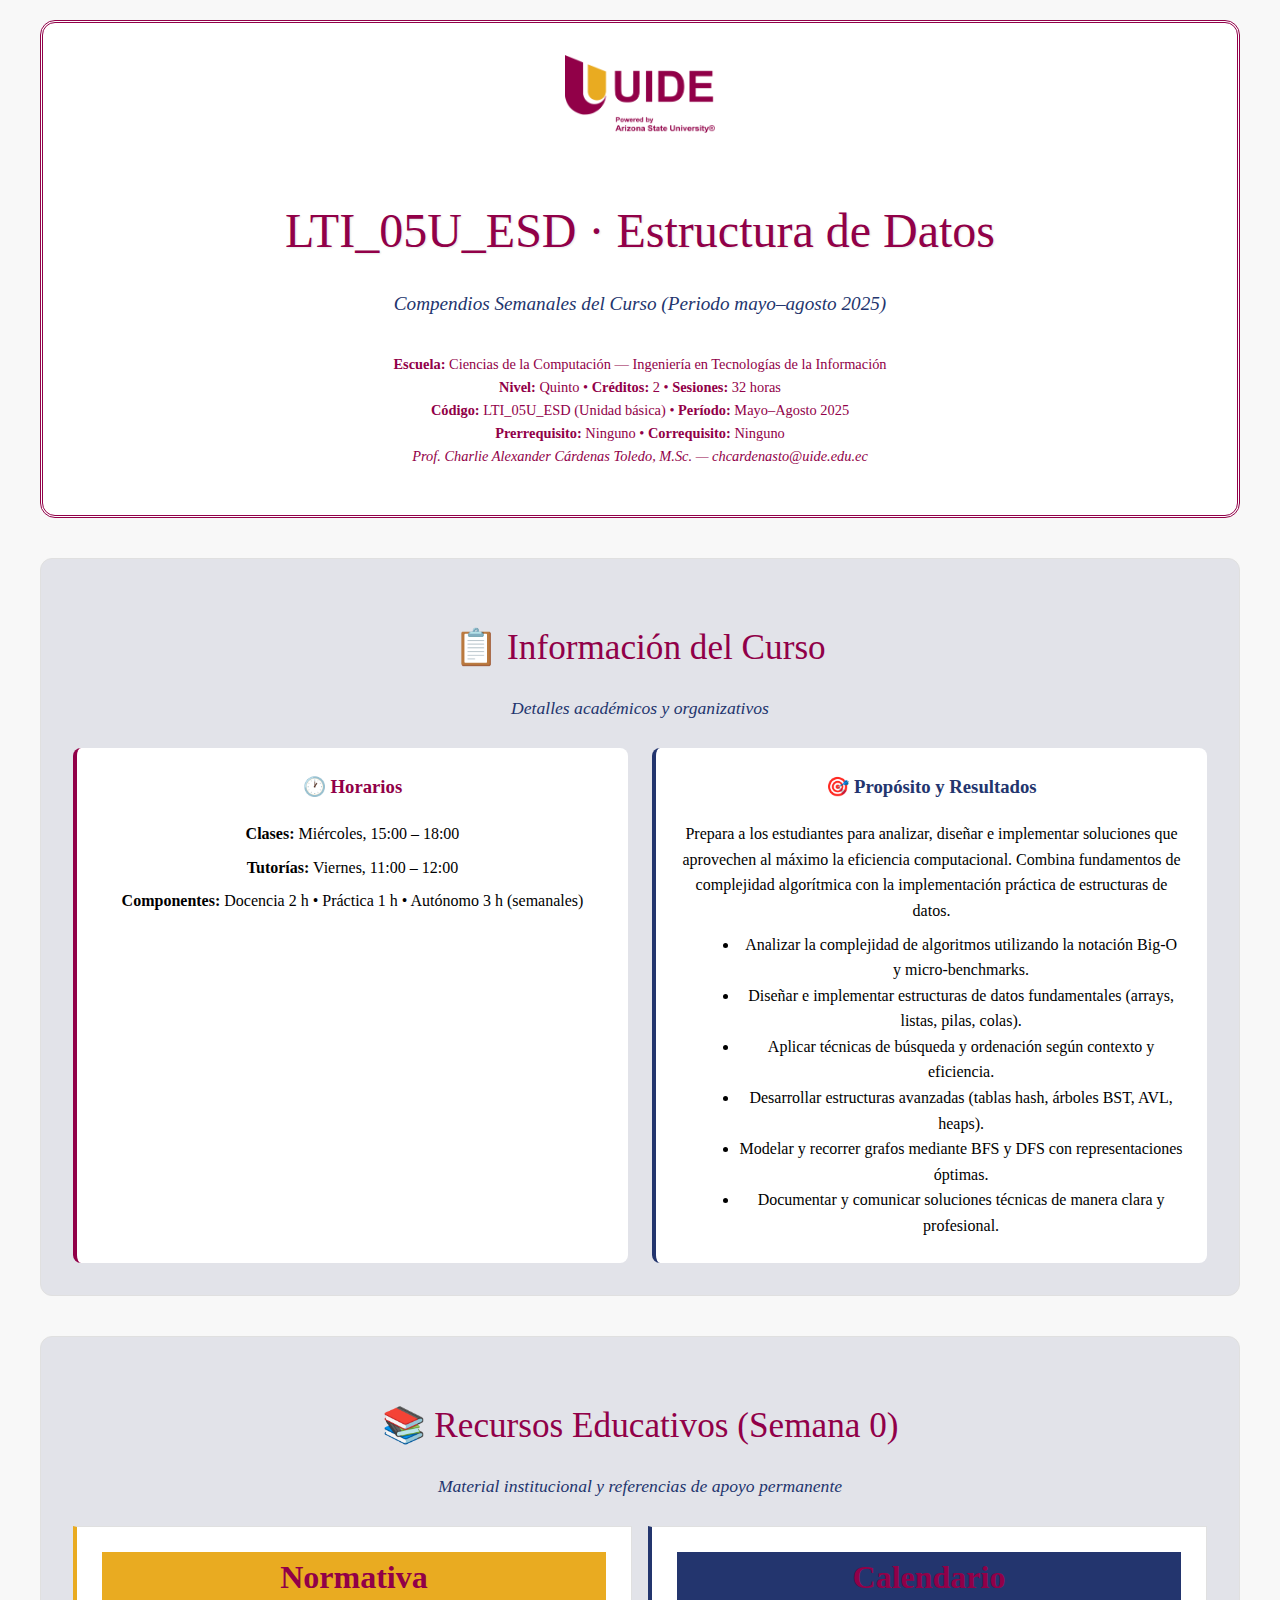
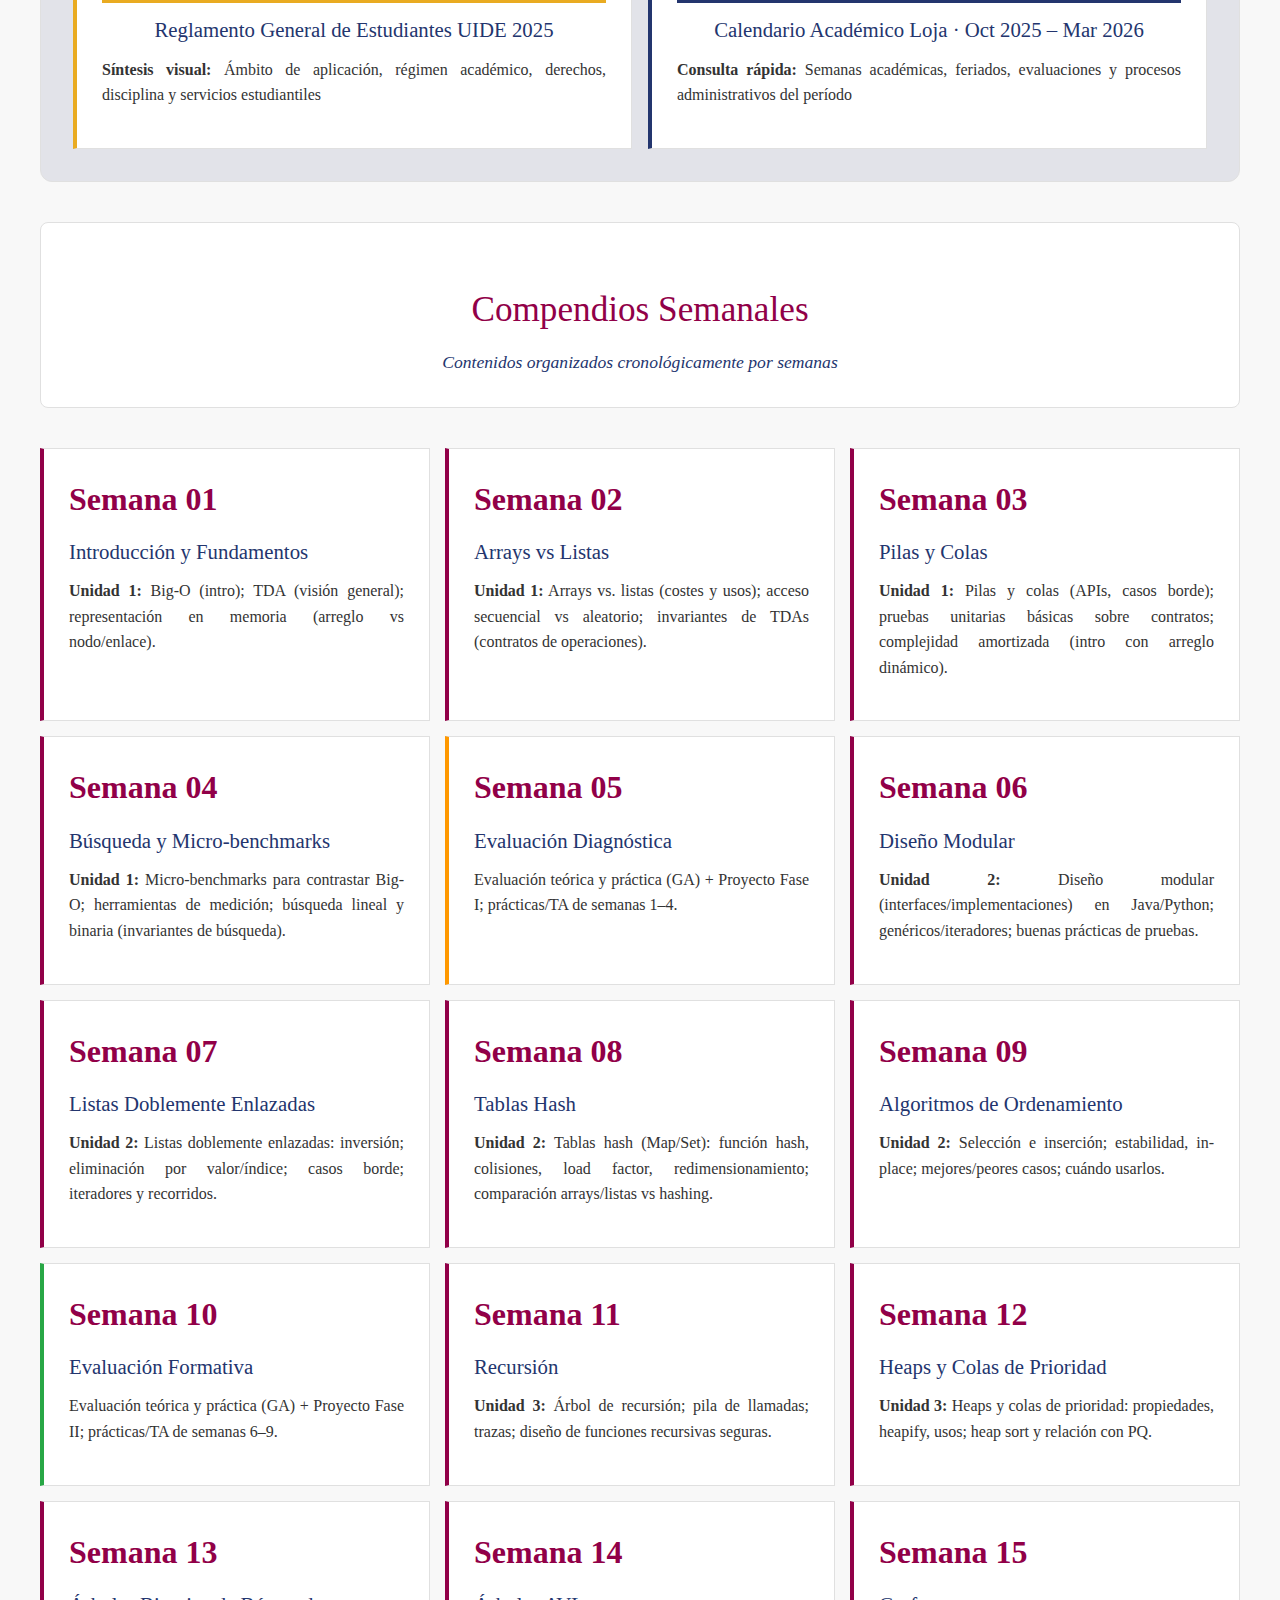
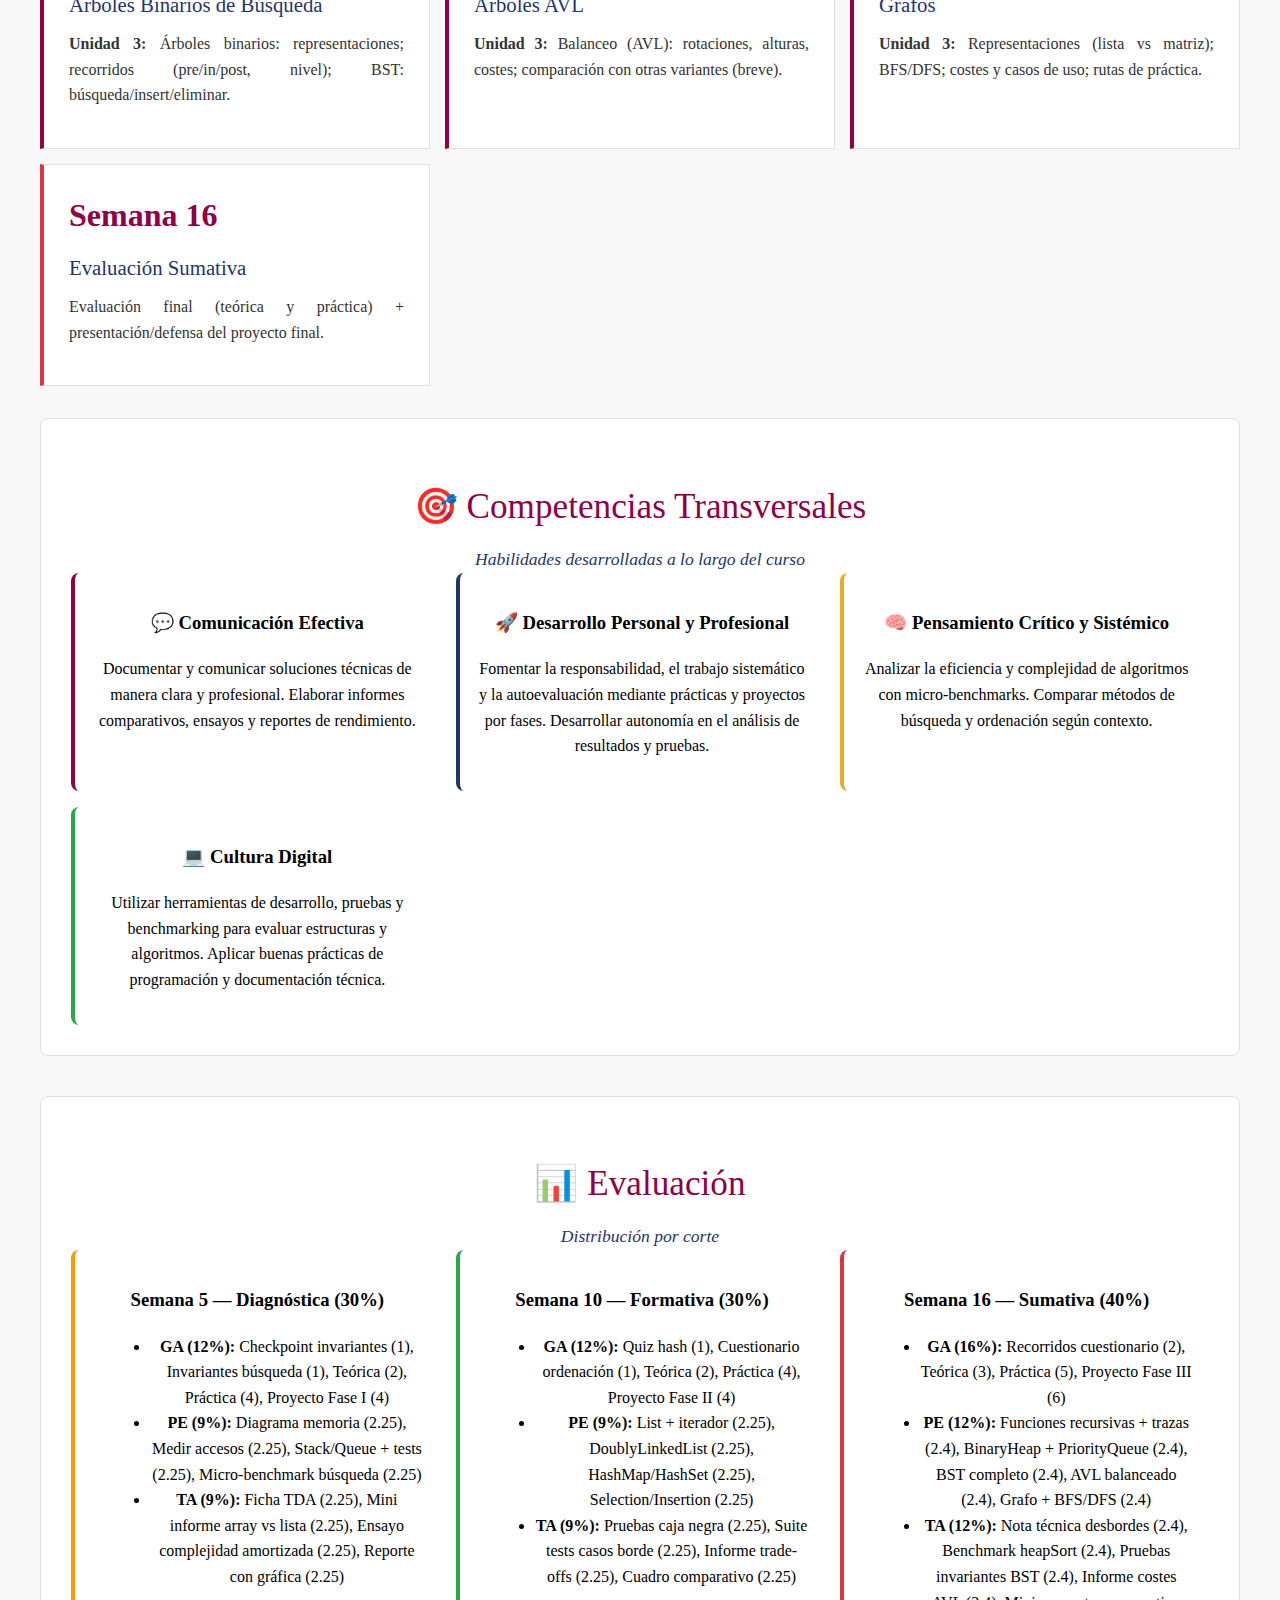
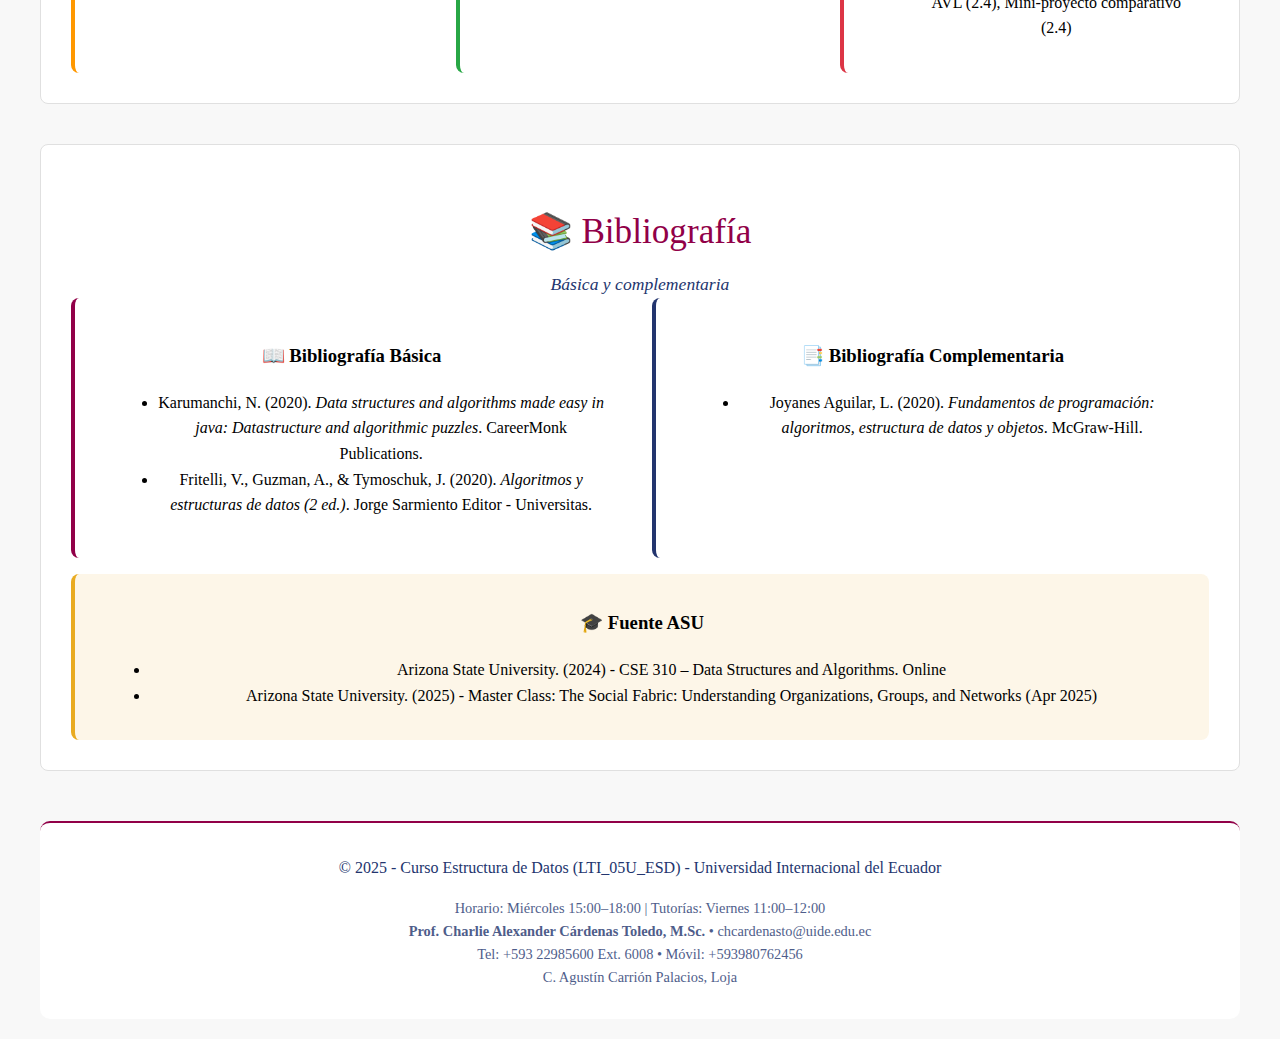
<file: index.html>
<!DOCTYPE html>
<html lang="es">

<head>
    <meta charset="UTF-8" />
    <meta name="viewport" content="width=device-width, initial-scale=1.0" />
    <title>LTI_05U_ESD Estructura de Datos - Compendios Semanales</title>
    <!-- UIDE Theme CSS -->
    <link rel="stylesheet" href="assets/css/uide-theme.css">
</head>

<body>
    <div class="container">
        <div class="header">
            <img src="assets/images/Logo UIDE.png" alt="Logo UIDE" style="max-width: 150px; margin-bottom: 20px;">
            <h1>LTI_05U_ESD · Estructura de Datos</h1>
            <p>Compendios Semanales del Curso (Periodo mayo–agosto 2025)</p>
            <div
                style="margin-top: 1em; padding: 1em; background: rgba(255,255,255,0.7); border-radius: 8px; font-size: 0.9em;">
                <strong>Escuela:</strong> Ciencias de la Computación — Ingeniería en Tecnologías de la Información<br>
                <strong>Nivel:</strong> Quinto • <strong>Créditos:</strong> 2 • <strong>Sesiones:</strong> 32 horas<br>
                <strong>Código:</strong> LTI_05U_ESD (Unidad básica) • <strong>Período:</strong> Mayo–Agosto 2025<br>
                <strong>Prerrequisito:</strong> Ninguno • <strong>Correquisito:</strong> Ninguno<br>
                <em>Prof. Charlie Alexander Cárdenas Toledo, M.Sc. — chcardenasto@uide.edu.ec</em>
            </div>
        </div>

        <!-- Course Information Section -->
        <div class="toc-section"
            style="background: rgba(35, 53, 110, 0.1); border-radius: 12px; padding: 2em; margin-bottom: 2em;">
            <h2 style="color: var(--uide-primary); margin-bottom: 0.5em;">📋 Información del Curso</h2>
            <p class="toc-subtitle" style="margin-bottom: 1.5em;">Detalles académicos y organizativos</p>

            <div style="display: grid; grid-template-columns: repeat(auto-fit, minmax(300px, 1fr)); gap: 1.5em;">
                <div
                    style="background: white; padding: 1.5em; border-radius: 8px; border-left: 4px solid var(--uide-primary);">
                    <h3 style="margin: 0 0 1em 0; color: var(--uide-primary);">🕐 Horarios</h3>
                    <p style="margin: 0.5em 0;"><strong>Clases:</strong> Miércoles, 15:00 – 18:00</p>
                    <p style="margin: 0.5em 0;"><strong>Tutorías:</strong> Viernes, 11:00 – 12:00</p>
                    <p style="margin: 0.5em 0;"><strong>Componentes:</strong> Docencia 2 h • Práctica 1 h • Autónomo 3 h (semanales)</p>
                </div>

                <div
                    style="background: white; padding: 1.5em; border-radius: 8px; border-left: 4px solid var(--uide-secondary);">
                    <h3 style="margin: 0 0 1em 0; color: var(--uide-secondary);">🎯 Propósito y Resultados</h3>
                    <p style="margin: 0.5em 0;">Prepara a los estudiantes para analizar, diseñar e implementar soluciones que aprovechen al máximo la eficiencia computacional. Combina fundamentos de complejidad algorítmica con la implementación práctica de estructuras de datos.</p>
                    <ul style="margin: 0.5em 0 0 1.2em;">
                        <li>Analizar la complejidad de algoritmos utilizando la notación Big-O y micro-benchmarks.</li>
                        <li>Diseñar e implementar estructuras de datos fundamentales (arrays, listas, pilas, colas).</li>
                        <li>Aplicar técnicas de búsqueda y ordenación según contexto y eficiencia.</li>
                        <li>Desarrollar estructuras avanzadas (tablas hash, árboles BST, AVL, heaps).</li>
                        <li>Modelar y recorrer grafos mediante BFS y DFS con representaciones óptimas.</li>
                        <li>Documentar y comunicar soluciones técnicas de manera clara y profesional.</li>
                    </ul>
                </div>
            </div>
        </div>

        <!-- Educational Resources Section -->
        <div class="toc-section"
            style="background: rgba(35, 53, 110, 0.1); border-radius: 12px; padding: 2em; margin-bottom: 2em;">
            <h2 style="color: var(--uide-primary); margin-bottom: 0.5em;">📚 Recursos Educativos (Semana 0)</h2>
            <p class="toc-subtitle" style="margin-bottom: 1.5em;">Material institucional y referencias de apoyo permanente</p>

            <div class="weeks-grid" style="margin: 0; gap: 1em;">
                <a href="semanas/semana-00/reglamentoestudiantil.html" class="week-card"
                    style="border-left-color: var(--uide-accent); background: white;">
                    <div class="week-number" style="background: var(--uide-accent);">Normativa</div>
                    <div class="week-title">Reglamento General de Estudiantes UIDE 2025</div>
                    <div class="week-description"><strong>Síntesis visual:</strong> Ámbito de aplicación, régimen académico, derechos, disciplina y servicios estudiantiles</div>
                </a>

                <a href="semanas/semana-00/calendario-academico-loja-octubre-marzo-2026.html" class="week-card"
                    style="border-left-color: var(--uide-secondary); background: white;">
                    <div class="week-number" style="background: var(--uide-secondary);">Calendario</div>
                    <div class="week-title">Calendario Académico Loja · Oct 2025 – Mar 2026</div>
                    <div class="week-description"><strong>Consulta rápida:</strong> Semanas académicas, feriados, evaluaciones y procesos administrativos del período</div>
                </a>
            </div>
        </div>

        <!-- Course Table of Contents -->
        <div class="toc-section">
            <h2>Compendios Semanales</h2>
            <p class="toc-subtitle">Contenidos organizados cronológicamente por semanas</p>
        </div>

        <div class="weeks-grid">
            <!-- Unidad 1: Introducción y estructura de datos fundamentales -->
            <a href="semanas/semana-01/compendio-ed-semana1.html" class="week-card">
                <div class="week-number">Semana 01</div>
                <div class="week-title">Introducción y Fundamentos</div>
                <div class="week-description"><strong>Unidad 1:</strong> Big-O (intro); TDA (visión general); representación en memoria (arreglo vs nodo/enlace).</div>
            </a>

            <a href="semanas/semana-02/compendio-ed-semana2.html" class="week-card">
                <div class="week-number">Semana 02</div>
                <div class="week-title">Arrays vs Listas</div>
                <div class="week-description"><strong>Unidad 1:</strong> Arrays vs. listas (costes y usos); acceso secuencial vs aleatorio; invariantes de TDAs (contratos de operaciones).</div>
            </a>

            <a href="semanas/semana-03/compendio-ed-semana3.html" class="week-card">
                <div class="week-number">Semana 03</div>
                <div class="week-title">Pilas y Colas</div>
                <div class="week-description"><strong>Unidad 1:</strong> Pilas y colas (APIs, casos borde); pruebas unitarias básicas sobre contratos; complejidad amortizada (intro con arreglo dinámico).</div>
            </a>

            <a href="semanas/semana-04/compendio-ed-semana4.html" class="week-card">
                <div class="week-number">Semana 04</div>
                <div class="week-title">Búsqueda y Micro-benchmarks</div>
                <div class="week-description"><strong>Unidad 1:</strong> Micro-benchmarks para contrastar Big-O; herramientas de medición; búsqueda lineal y binaria (invariantes de búsqueda).</div>
            </a>

            <div class="week-card" style="border-left-color: #ff9800;">
                <div class="week-number">Semana 05</div>
                <div class="week-title">Evaluación Diagnóstica</div>
                <div class="week-description">Evaluación teórica y práctica (GA) + Proyecto Fase I; prácticas/TA de semanas 1–4.</div>
            </div>

            <!-- Unidad 2: Estructura de datos lineales -->
            <a href="semanas/semana-06/compendio-ed-semana6.html" class="week-card">
                <div class="week-number">Semana 06</div>
                <div class="week-title">Diseño Modular</div>
                <div class="week-description"><strong>Unidad 2:</strong> Diseño modular (interfaces/implementaciones) en Java/Python; genéricos/iteradores; buenas prácticas de pruebas.</div>
            </a>

            <a href="semanas/semana-07/compendio-ed-semana7.html" class="week-card">
                <div class="week-number">Semana 07</div>
                <div class="week-title">Listas Doblemente Enlazadas</div>
                <div class="week-description"><strong>Unidad 2:</strong> Listas doblemente enlazadas: inversión; eliminación por valor/índice; casos borde; iteradores y recorridos.</div>
            </a>

            <a href="semanas/semana-08/compendio-ed-semana8.html" class="week-card">
                <div class="week-number">Semana 08</div>
                <div class="week-title">Tablas Hash</div>
                <div class="week-description"><strong>Unidad 2:</strong> Tablas hash (Map/Set): función hash, colisiones, load factor, redimensionamiento; comparación arrays/listas vs hashing.</div>
            </a>

            <a href="semanas/semana-09/compendio-ed-semana9.html" class="week-card">
                <div class="week-number">Semana 09</div>
                <div class="week-title">Algoritmos de Ordenamiento</div>
                <div class="week-description"><strong>Unidad 2:</strong> Selección e inserción; estabilidad, in-place; mejores/peores casos; cuándo usarlos.</div>
            </a>

            <div class="week-card" style="border-left-color: #28a745;">
                <div class="week-number">Semana 10</div>
                <div class="week-title">Evaluación Formativa</div>
                <div class="week-description">Evaluación teórica y práctica (GA) + Proyecto Fase II; prácticas/TA de semanas 6–9.</div>
            </div>

            <!-- Unidad 3: Recursión y estructuras jerárquicas -->
            <a href="semanas/semana-11/compendio-ed-semana11.html" class="week-card">
                <div class="week-number">Semana 11</div>
                <div class="week-title">Recursión</div>
                <div class="week-description"><strong>Unidad 3:</strong> Árbol de recursión; pila de llamadas; trazas; diseño de funciones recursivas seguras.</div>
            </a>

            <a href="semanas/semana-12/compendio-ed-semana12.html" class="week-card">
                <div class="week-number">Semana 12</div>
                <div class="week-title">Heaps y Colas de Prioridad</div>
                <div class="week-description"><strong>Unidad 3:</strong> Heaps y colas de prioridad: propiedades, heapify, usos; heap sort y relación con PQ.</div>
            </a>

            <a href="semanas/semana-13/compendio-ed-semana13.html" class="week-card">
                <div class="week-number">Semana 13</div>
                <div class="week-title">Árboles Binarios de Búsqueda</div>
                <div class="week-description"><strong>Unidad 3:</strong> Árboles binarios: representaciones; recorridos (pre/in/post, nivel); BST: búsqueda/insert/eliminar.</div>
            </a>

            <a href="semanas/semana-14/compendio-ed-semana14.html" class="week-card">
                <div class="week-number">Semana 14</div>
                <div class="week-title">Árboles AVL</div>
                <div class="week-description"><strong>Unidad 3:</strong> Balanceo (AVL): rotaciones, alturas, costes; comparación con otras variantes (breve).</div>
            </a>

            <a href="semanas/semana-15/compendio-ed-semana15.html" class="week-card">
                <div class="week-number">Semana 15</div>
                <div class="week-title">Grafos</div>
                <div class="week-description"><strong>Unidad 3:</strong> Representaciones (lista vs matriz); BFS/DFS; costes y casos de uso; rutas de práctica.</div>
            </a>

            <div class="week-card" style="border-left-color: #dc3545;">
                <div class="week-number">Semana 16</div>
                <div class="week-title">Evaluación Sumativa</div>
                <div class="week-description">Evaluación final (teórica y práctica) + presentación/defensa del proyecto final.</div>
            </div>
        </div>

        <!-- Competencias Transversales -->
        <div class="toc-section" style="margin-top: 2em;">
            <h2>🎯 Competencias Transversales</h2>
            <p class="toc-subtitle">Habilidades desarrolladas a lo largo del curso</p>
            <div style="display:grid; grid-template-columns: repeat(auto-fit, minmax(300px,1fr)); gap:1rem;">
                <div class="card" style="background:#fff; border-left:4px solid var(--uide-primary); padding:1rem; border-radius:8px;">
                    <h3>💬 Comunicación Efectiva</h3>
                    <p>Documentar y comunicar soluciones técnicas de manera clara y profesional. Elaborar informes comparativos, ensayos y reportes de rendimiento.</p>
                </div>
                <div class="card" style="background:#fff; border-left:4px solid var(--uide-secondary); padding:1rem; border-radius:8px;">
                    <h3>🚀 Desarrollo Personal y Profesional</h3>
                    <p>Fomentar la responsabilidad, el trabajo sistemático y la autoevaluación mediante prácticas y proyectos por fases. Desarrollar autonomía en el análisis de resultados y pruebas.</p>
                </div>
                <div class="card" style="background:#fff; border-left:4px solid var(--uide-accent); padding:1rem; border-radius:8px;">
                    <h3>🧠 Pensamiento Crítico y Sistémico</h3>
                    <p>Analizar la eficiencia y complejidad de algoritmos con micro-benchmarks. Comparar métodos de búsqueda y ordenación según contexto.</p>
                </div>
                <div class="card" style="background:#fff; border-left:4px solid #28a745; padding:1rem; border-radius:8px;">
                    <h3>💻 Cultura Digital</h3>
                    <p>Utilizar herramientas de desarrollo, pruebas y benchmarking para evaluar estructuras y algoritmos. Aplicar buenas prácticas de programación y documentación técnica.</p>
                </div>
            </div>
        </div>

        <!-- Evaluación -->
        <div class="toc-section" style="margin-top: 2em;">
            <h2>📊 Evaluación</h2>
            <p class="toc-subtitle">Distribución por corte</p>
            <div style="display:grid; grid-template-columns: repeat(auto-fit, minmax(280px,1fr)); gap:1rem;">
                <div class="card"
                    style="background:#fff; border-left:4px solid #ff9800; padding:1rem; border-radius:8px;">
                    <h3>Semana 5 — Diagnóstica (30%)</h3>
                    <ul style="margin-left:1.2em;">
                        <li><strong>GA (12%):</strong> Checkpoint invariantes (1), Invariantes búsqueda (1), Teórica (2), Práctica (4), Proyecto Fase I (4)</li>
                        <li><strong>PE (9%):</strong> Diagrama memoria (2.25), Medir accesos (2.25), Stack/Queue + tests (2.25), Micro-benchmark búsqueda (2.25)</li>
                        <li><strong>TA (9%):</strong> Ficha TDA (2.25), Mini informe array vs lista (2.25), Ensayo complejidad amortizada (2.25), Reporte con gráfica (2.25)</li>
                    </ul>
                </div>
                <div class="card"
                    style="background:#fff; border-left:4px solid #28a745; padding:1rem; border-radius:8px;">
                    <h3>Semana 10 — Formativa (30%)</h3>
                    <ul style="margin-left:1.2em;">
                        <li><strong>GA (12%):</strong> Quiz hash (1), Cuestionario ordenación (1), Teórica (2), Práctica (4), Proyecto Fase II (4)</li>
                        <li><strong>PE (9%):</strong> List<T> + iterador (2.25), DoublyLinkedList (2.25), HashMap/HashSet (2.25), Selection/Insertion (2.25)</li>
                        <li><strong>TA (9%):</strong> Pruebas caja negra (2.25), Suite tests casos borde (2.25), Informe trade-offs (2.25), Cuadro comparativo (2.25)</li>
                    </ul>
                </div>
                <div class="card"
                    style="background:#fff; border-left:4px solid #dc3545; padding:1rem; border-radius:8px;">
                    <h3>Semana 16 — Sumativa (40%)</h3>
                    <ul style="margin-left:1.2em;">
                        <li><strong>GA (16%):</strong> Recorridos cuestionario (2), Teórica (3), Práctica (5), Proyecto Fase III (6)</li>
                        <li><strong>PE (12%):</strong> Funciones recursivas + trazas (2.4), BinaryHeap + PriorityQueue (2.4), BST completo (2.4), AVL balanceado (2.4), Grafo + BFS/DFS (2.4)</li>
                        <li><strong>TA (12%):</strong> Nota técnica desbordes (2.4), Benchmark heapSort (2.4), Pruebas invariantes BST (2.4), Informe costes AVL (2.4), Mini-proyecto comparativo (2.4)</li>
                    </ul>
                </div>
            </div>
        </div>

        <!-- Bibliografía -->
        <div class="toc-section" style="margin-top: 2em;">
            <h2>📚 Bibliografía</h2>
            <p class="toc-subtitle">Básica y complementaria</p>
            
            <div style="display:grid; grid-template-columns: repeat(auto-fit, minmax(400px,1fr)); gap:1.5rem;">
                <div class="card" style="background:#fff; border-left:4px solid var(--uide-primary); padding:1.5rem; border-radius:8px;">
                    <h3>📖 Bibliografía Básica</h3>
                    <ul style="margin-left:1.2em;">
                        <li>Karumanchi, N. (2020). <em>Data structures and algorithms made easy in java: Datastructure and algorithmic puzzles</em>. CareerMonk Publications.</li>
                        <li>Fritelli, V., Guzman, A., & Tymoschuk, J. (2020). <em>Algoritmos y estructuras de datos (2 ed.)</em>. Jorge Sarmiento Editor - Universitas.</li>
                    </ul>
                </div>
                
                <div class="card" style="background:#fff; border-left:4px solid var(--uide-secondary); padding:1.5rem; border-radius:8px;">
                    <h3>📑 Bibliografía Complementaria</h3>
                    <ul style="margin-left:1.2em;">
                        <li>Joyanes Aguilar, L. (2020). <em>Fundamentos de programación: algoritmos, estructura de datos y objetos</em>. McGraw-Hill.</li>
                    </ul>
                </div>
            </div>
            
            <div class="card" style="background: rgba(233, 171, 33, 0.1); border-left:4px solid var(--uide-accent); padding:1rem; border-radius:8px; margin-top:1rem;">
                <h3>🎓 Fuente ASU</h3>
                <ul style="margin-left:1.2em;">
                    <li>Arizona State University. (2024) - CSE 310 – Data Structures and Algorithms. Online</li>
                    <li>Arizona State University. (2025) - Master Class: The Social Fabric: Understanding Organizations, Groups, and Networks (Apr 2025)</li>
                </ul>
            </div>
        </div>

        <div class="footer">
            <p>&copy; 2025 - Curso Estructura de Datos (LTI_05U_ESD) - Universidad Internacional del Ecuador</p>
            <p style="margin-top: 0.5em; font-size: 0.9em; opacity: 0.8;">
                Horario: Miércoles 15:00–18:00 | Tutorías: Viernes 11:00–12:00<br>
                <strong>Prof. Charlie Alexander Cárdenas Toledo, M.Sc.</strong> • chcardenasto@uide.edu.ec<br>
                Tel: +593 22985600 Ext. 6008 • Móvil: +593980762456<br>
                C. Agustín Carrión Palacios, Loja
            </p>
        </div>
    </div>
</body>

</html>
</file>
<file: assets/css/uide-theme.css>
/*
 * UIDE Theme - Consolidated CSS for HCI Course
 * Universidad Internacional del Ecuador
 * Curso: HCI - Human Computer Interaction
 * Prof. Charlie Cárdenas Toledo, M.Sc.
 */

/* CSS Variables - UIDE Brand Colors */
:root {
    --uide-primary: #910048;      /* UIDE Burgundy */
    --uide-secondary: #23356E;    /* UIDE Navy */
    --uide-accent: #E9AB21;       /* UIDE Gold */
    --uide-light: #f8f8f8;        /* Light background for contrast */
    --university-primary: #910048;    /* Backward compatibility */
    --university-secondary: #23356E;  /* Backward compatibility */
    --university-accent: #E9AB21;     /* Backward compatibility */
    --university-light: #f8f8f8;      /* Backward compatibility */
}

/* =============================================================================
   REVEAL.JS CUSTOMIZATIONS - Presentation Styles
   ============================================================================= */

/* Book-like typography - Responsive */
.reveal {
    font-family: 'Times New Roman', serif;
    font-size: min(2.5vw, 22px);
    line-height: 1.6;
}

.reveal h1, .reveal h2, .reveal h3 {
    font-family: 'Georgia', serif;
    font-weight: normal;
    text-align: center;
    color: var(--uide-primary) !important;
    margin-bottom: 1em;
}

.reveal h1 {
    font-size: min(4vw, 3em);
}

.reveal h2 {
    font-size: min(3vw, 2.5em);
}

.reveal h3 {
    font-size: min(2.5vw, 2em);
}

.reveal p, .reveal li {
    text-align: justify;
    color: #333;
    margin-bottom: 1em;
    font-size: min(2.2vw, 1.1em);
}

.reveal ul, .reveal ol {
    text-align: left;
}

/* Clean slide format */
.reveal .slides section {
    background: var(--uide-light);
}

/* UIDE color scheme */
.reveal .slide-background {
    background: var(--uide-light);
}

mark {
    background-color: var(--uide-accent);
    color: var(--uide-secondary);
    padding: 0.2em 0.4em;
    border-radius: 3px;
    font-weight: 500;
}

/* =============================================================================
   LAYOUT HELPERS
   ============================================================================= */

.r-hstack {
    display: flex;
    gap: 2em;
    align-items: flex-start;
}

.r-vstack {
    display: flex;
    flex-direction: column;
    gap: 1em;
}

.r-stack {
    position: relative;
}

.r-stack > * {
    position: absolute;
    top: 50%;
    left: 50%;
    transform: translate(-50%, -50%);
}

/* Two column layout */
.column {
    flex: 1;
    min-width: 0;
}

.column h4 {
    color: var(--uide-primary);
    border-bottom: 2px solid var(--uide-accent);
    padding-bottom: 0.3em;
    margin-bottom: 0.8em;
}

/* =============================================================================
   LOGO AND BRANDING
   ============================================================================= */

.logo-container {
    position: absolute;
    top: 1em;
    right: 1em;
    z-index: 100;
}

.logo-container img {
    width: min(10vw, 80px);
    height: auto;
    opacity: 0.9;
}

/* =============================================================================
   CONTENT BLOCKS AND COMPONENTS
   ============================================================================= */

/* Blockquotes */
.reveal blockquote {
    background: rgba(255,255,255,0.8);
    border-left: 4px solid var(--uide-primary);
    margin: 1em 0;
    padding: 1em 2em;
    font-style: italic;
    color: var(--uide-secondary);
    border-radius: 0 8px 8px 0;
}

/* Title slide styling */
.title-slide {
    background: rgba(255,255,255,0.95);
    padding: 2em;
    border-radius: 15px;
    border: 3px double var(--uide-primary);
    box-shadow: 0 10px 30px rgba(0,0,0,0.1);
}

.title-slide h1 {
    color: var(--uide-primary);
    margin-bottom: 0.5em;
}

.title-slide h2 {
    color: var(--uide-secondary);
    font-size: min(3vw, 2em);
    margin-bottom: 1em;
}

.course-info {
    background: rgba(255,255,255,0.9);
    border-radius: 10px;
    padding: 1em;
    margin: 1em 0;
    border: 2px solid var(--uide-accent);
    font-size: min(2vw, 1em);
}

/* Cross-references */
.cross-reference {
    background: rgba(233, 171, 33, 0.1);
    border: 1px solid var(--uide-accent);
    border-radius: 8px;
    padding: 1em;
    margin: 1em 0;
    font-style: italic;
    color: var(--uide-secondary);
}

/* Media placeholders */
.media-placeholder {
    background: rgba(145, 0, 72, 0.1);
    border: 2px dashed var(--uide-primary);
    border-radius: 10px;
    padding: 3vh 2vw;
    text-align: center;
    color: var(--uide-primary);
    margin: 1em 0;
    font-style: italic;
}

/* Speed perception lab components */
.speed-overview {
    display: grid;
    gap: 1em;
    grid-template-columns: repeat(auto-fit, minmax(180px, 1fr));
}

.speed-overview__item {
    background: rgba(233, 171, 33, 0.14);
    border-radius: 12px;
    padding: 0.9em;
    border: 1px solid rgba(233, 171, 33, 0.25);
    box-shadow: 0 14px 25px -22px rgba(35, 53, 110, 0.6);
    display: grid;
    gap: 0.3em;
}

.speed-overview__item:nth-child(even) {
    background: rgba(13, 110, 253, 0.12);
    border-color: rgba(13, 110, 253, 0.2);
}

.speed-overview__item strong {
    font-size: 1.05em;
    color: #1f2347;
}

.speed-overview__item small {
    color: rgba(31, 35, 71, 0.75);
}

.speed-example {
    border-radius: 12px;
    background: #fff;
    border: 1px solid rgba(31, 35, 71, 0.08);
    padding: 0.9em;
    display: flex;
    justify-content: center;
    align-items: center;
    position: relative;
    overflow: hidden;
}

.skeleton-card {
    width: 100%;
    max-width: 220px;
    display: grid;
    gap: 0.6em;
}

.skeleton-card__header,
.skeleton-card__line {
    height: 12px;
    border-radius: 999px;
    background: linear-gradient(90deg, rgba(240, 242, 247, 0.9) 0%, rgba(220, 224, 235, 0.9) 50%, rgba(240, 242, 247, 0.9) 100%);
    background-size: 200% 100%;
    animation: shimmer 1.4s ease-in-out infinite;
}

.skeleton-card__header {
    height: 36px;
    border-radius: 12px;
}

@keyframes shimmer {
    0% {
        background-position: 200% 0;
    }
    100% {
        background-position: -200% 0;
    }
}

.preload-device {
    width: 140px;
    height: 140px;
    border-radius: 24px;
    background: radial-gradient(circle at 30% 30%, rgba(255, 255, 255, 0.95), rgba(13, 110, 253, 0.25));
    display: grid;
    place-items: center;
    position: relative;
    overflow: hidden;
}

.preload-device::after {
    content: '';
    width: 70px;
    height: 70px;
    border: 6px solid rgba(13, 110, 253, 0.15);
    border-top-color: #0d6efd;
    border-radius: 50%;
    animation: spin 1s linear infinite;
}

.preload-device__pill {
    position: absolute;
    bottom: 16px;
    padding: 0.3em 0.9em;
    border-radius: 999px;
    background: rgba(13, 110, 253, 0.18);
    color: #1f2347;
    font-size: 0.8em;
    font-weight: 600;
}

@keyframes spin {
    to {
        transform: rotate(360deg);
    }
}

.instant-button {
    border: none;
    border-radius: 12px;
    padding: 0.85em 1.4em;
    font-weight: 700;
    font-size: 1em;
    color: white;
    background: linear-gradient(120deg, #28a745, #20c997);
    box-shadow: 0 16px 24px -16px rgba(32, 201, 151, 0.65);
    position: relative;
    overflow: hidden;
    cursor: pointer;
    transition: transform 0.12s ease, box-shadow 0.12s ease;
}

.instant-button:active {
    transform: translateY(1px);
    box-shadow: 0 10px 18px -16px rgba(32, 201, 151, 0.65);
}

.instant-button::after {
    content: '¡Acción registrada!';
    position: absolute;
    inset: 0;
    display: grid;
    place-items: center;
    font-size: 0.85em;
    background: rgba(255, 255, 255, 0.12);
    opacity: 0;
    transform: translateY(12px);
    transition: opacity 0.18s ease, transform 0.18s ease;
}

.instant-button:active::after {
    opacity: 1;
    transform: translateY(0);
}

.progress-slate {
    width: 100%;
    max-width: 240px;
    display: grid;
    gap: 0.5em;
}

.progress-slate__bar {
    height: 12px;
    border-radius: 999px;
    background: rgba(31, 35, 71, 0.1);
    overflow: hidden;
    position: relative;
}

.progress-slate__bar span {
    position: absolute;
    inset: 0;
    border-radius: 999px;
    background: linear-gradient(120deg, #fd7e14, #ffa94d);
    animation: fill 4.2s ease forwards;
}

@keyframes fill {
    0% {
        transform: translateX(-100%);
    }
    12% {
        transform: translateX(-60%);
    }
    35% {
        transform: translateX(-40%);
    }
    65% {
        transform: translateX(-15%);
    }
    100% {
        transform: translateX(0%);
    }
}

.progress-slate__time {
    font-size: 0.85em;
    font-weight: 600;
    display: flex;
    justify-content: space-between;
    color: rgba(31, 35, 71, 0.78);
}

.speed-intro {
    display: grid;
    grid-template-columns: repeat(auto-fit, minmax(120px, 1fr));
    gap: 1.2em;
    margin-top: 1em;
}

.speed-intro__item {
    display: grid;
    place-items: center;
    gap: 0.4em;
    padding: 0.9em;
    border-radius: 14px;
    background: rgba(233, 171, 33, 0.15);
    border: 1px solid rgba(233, 171, 33, 0.25);
    box-shadow: 0 14px 28px -22px rgba(35, 53, 110, 0.6);
}

.speed-intro__item:nth-child(even) {
    background: rgba(13, 110, 253, 0.14);
    border-color: rgba(13, 110, 253, 0.22);
}

.speed-intro__icon {
    width: 46px;
    height: 46px;
    border-radius: 50%;
    display: grid;
    place-items: center;
    background: rgba(255, 255, 255, 0.85);
    color: #1f2347;
    font-size: 1.3em;
}

.speed-overview {
    position: relative;
}

/* Special styling for concept boxes */
.concept-box {
    background: rgba(145, 0, 72, 0.1);
    border: 2px solid var(--uide-primary);
    border-radius: 10px;
    padding: 1em;
    margin: 0.5em 0;
    text-align: center;
}

.concept-box.timeline {
    text-align: left;
}

.timeline-item {
    background: rgba(255,255,255,0.9);
    border-left: 4px solid var(--uide-accent);
    padding: 1em;
    margin: 0.5em 0;
    border-radius: 0 8px 8px 0;
}

/* Metrics styling */
.metric-card {
    background: rgba(255,255,255,0.9);
    border: 1px solid var(--uide-accent);
    border-radius: 8px;
    padding: 1em;
    margin: 0.5em 0;
    text-align: center;
}

.metric-number {
    font-size: 2em;
    font-weight: bold;
    color: var(--uide-primary);
}

/* Flashcards Grid Container */
.flashcards-grid {
    display: grid;
    grid-template-columns: 1fr 1fr;
    gap: 10rem;
}

/* Interactive Flashcards - 3D Flip Animation */
.flashcard {
    background-color: transparent;
    width: 100%;
    height: 220px;
    perspective: 1000px;
    cursor: pointer;
    margin: 0;
    position: relative;
    overflow: visible;
}

.flashcard-inner {
    position: relative;
    width: 100%;
    height: 100%;
    text-align: center;
    transition: transform 0.6s;
    transform-style: preserve-3d;
}

.flashcard.flipped .flashcard-inner {
    transform: rotateY(180deg);
}

.flashcard-front, .flashcard-back {
    position: absolute;
    width: 100%;
    height: 100%;
    backface-visibility: hidden;
    border-radius: 12px;
    padding: 1.5rem;
    display: flex;
    flex-direction: column;
    justify-content: center;
    box-shadow: 0 4px 15px rgba(0,0,0,0.1);
    border: 2px solid var(--uide-primary);
}

.flashcard-front {
    background: #ffffff;
    color: var(--uide-primary);
}

.flashcard-back {
    background: var(--uide-light);
    color: var(--uide-secondary);
    transform: rotateY(180deg);
    border-color: var(--uide-secondary);
}

.flashcard-front h4, .flashcard-back h4 {
    margin-bottom: 1rem;
    font-size: 1.2em;
    font-weight: bold;
    color: inherit;
}

.flashcard-front p, .flashcard-back p {
    font-size: 0.95em;
    line-height: 1.4;
    margin-bottom: 0.5rem;
    color: inherit;
}

.flashcard-back small {
    font-size: 0.8em;
    opacity: 0.9;
    font-style: italic;
    margin-top: 0.5rem;
    color: inherit;
}

.flashcard strong {
    color: inherit;
    font-weight: 600;
}


/* Hover effects - subtle without scaling */
.flashcard:hover .flashcard-front,
.flashcard:hover .flashcard-back {
    box-shadow: 0 6px 20px rgba(0,0,0,0.15);
}

.flashcard .flashcard-inner {
    transition: transform 0.6s ease;
}

/* References section - optimized for readability */
.references-container {
    column-count: 2;
    column-gap: 2em;
    column-rule: 1px solid #ddd;
    text-align: left;
}

.references-container p {
    break-inside: avoid;
    margin-bottom: 0.8em;
    text-align: left;
}

/* =============================================================================
   INDEX PAGE STYLES (for main course page)
   ============================================================================= */

body {
    font-family: 'Times New Roman', serif;
    line-height: 1.6;
    margin: 0;
    padding: 0;
    background: var(--university-light);
    min-height: 100vh;
}

.container {
    max-width: 1200px;
    margin: 0 auto;
    padding: 20px;
}

.header {
    text-align: center;
    color: var(--university-primary);
    margin-bottom: 40px;
    background: rgba(255,255,255,0.95);
    padding: 2em;
    border-radius: 15px;
    border: 3px double var(--university-primary);
}

.header h1 {
    font-family: 'Georgia', serif;
    font-size: 3em;
    font-weight: normal;
    margin-bottom: 10px;
    text-shadow: 1px 1px 2px rgba(0,0,0,0.1);
}

.header p {
    font-size: 1.2em;
    color: var(--university-secondary);
    font-style: italic;
}

.weeks-grid {
    display: grid;
    grid-template-columns: repeat(auto-fit, minmax(300px, 1fr));
    gap: 15px;
    margin-top: 20px;
}

.week-card {
    background: white;
    border: 1px solid #e0e0e0;
    padding: 25px;
    transition: all 0.2s ease;
    text-decoration: none;
    color: inherit;
    border-left: 4px solid var(--university-primary);
}

.week-card:hover {
    border-color: var(--university-secondary);
    box-shadow: 0 2px 8px rgba(0,0,0,0.1);
}

.week-number {
    font-size: 2em;
    font-weight: bold;
    color: var(--university-primary);
    margin-bottom: 10px;
}

.week-title {
    font-family: 'Georgia', serif;
    font-size: 1.3em;
    font-weight: normal;
    color: var(--university-secondary);
    margin-bottom: 10px;
}

.week-description {
    color: #333;
    margin-bottom: 15px;
    text-align: justify;
}

.week-links {
    display: flex;
    gap: 10px;
}

.link-btn {
    padding: 8px 16px;
    border-radius: 6px;
    text-decoration: none;
    font-size: 0.9em;
    font-weight: 500;
    transition: all 0.3s ease;
}

.link-html {
    background: var(--university-primary);
    color: white;
}

.link-html:hover {
    background: var(--university-accent);
    color: var(--university-secondary);
}

.link-md {
    background: #f8f9fa;
    color: #333;
    border: 1px solid #dee2e6;
}

.link-md:hover {
    background: #e9ecef;
}

.footer {
    text-align: center;
    color: var(--university-secondary);
    margin-top: 50px;
    background: rgba(255,255,255,0.9);
    padding: 1em;
    border-radius: 10px;
    border-top: 2px solid var(--university-primary);
}

/* Table of Contents */
.toc-section {
    text-align: center;
    margin: 40px 0;
    padding: 30px;
    background: white;
    border: 1px solid #e0e0e0;
    border-radius: 8px;
}

.toc-section h2 {
    font-family: 'Georgia', serif;
    font-size: 2.2em;
    color: var(--university-primary);
    margin-bottom: 10px;
    font-weight: normal;
}

.toc-subtitle {
    color: var(--university-secondary);
    font-style: italic;
    margin: 0;
    font-size: 1.1em;
}

/* =============================================================================
   RESPONSIVE DESIGN
   ============================================================================= */

@media (max-width: 768px) {
    .reveal {
        font-size: min(4vw, 18px);
    }

    .r-hstack {
        flex-direction: column;
        gap: 1em;
    }

    .logo-container img {
        width: 12vw;
        max-width: 60px;
    }

    /* Title slide adjustments */
    .title-slide h1 {
        font-size: min(10vw, 3em);
    }

    .title-slide h2 {
        font-size: min(7vw, 2em);
    }

    /* References section */
    .references-container {
        column-count: 1 !important;
        font-size: min(3.5vw, 0.7em);
    }
    
    /* Flashcards responsive */
    .flashcards-grid {
        grid-template-columns: 1fr;
        gap: 1.5rem;
        margin: 1.5rem 0;
    }
    
    .flashcard {
        height: 200px;
        margin: 0;
    }
    
    .flashcard-front, .flashcard-back {
        padding: 1rem;
    }
    
    .flashcard-front h4, .flashcard-back h4 {
        font-size: 1.1em;
    }
    
    .flashcard-front p, .flashcard-back p {
        font-size: 0.9em;
    }
}

@media (max-width: 480px) {
    .reveal {
        font-size: min(5vw, 16px);
    }

    .reveal section {
        padding: 3vh 3vw;
    }

    .logo-container img {
        width: 15vw;
        max-width: 60px;
    }

    .title-slide h1 {
        font-size: min(12vw, 2.5em);
    }

    .title-slide h2 {
        font-size: min(8vw, 1.8em);
    }
}

/* Touch-friendly interactions for mobile */
@media (max-width: 768px) and (pointer: coarse) {
    .reveal .controls {
        font-size: 1.5em;
    }

    .fragment {
        transition-duration: 0.6s;
    }
}

/* Vertical slide indicators */
.reveal .controls .navigate-up, .reveal .controls .navigate-down {
    opacity: 0.8;
}

.reveal .controls .navigate-up:hover, .reveal .controls .navigate-down:hover {
    opacity: 1;
}

/* Print styles */
@media print {
    .reveal .controls,
    .logo-container {
        display: none !important;
    }
    
    .reveal {
        font-size: 12pt;
    }
    
    .reveal h1, .reveal h2, .reveal h3 {
        page-break-after: avoid;
    }
    
    .reveal section {
        page-break-inside: avoid;
    }
}
</file>
